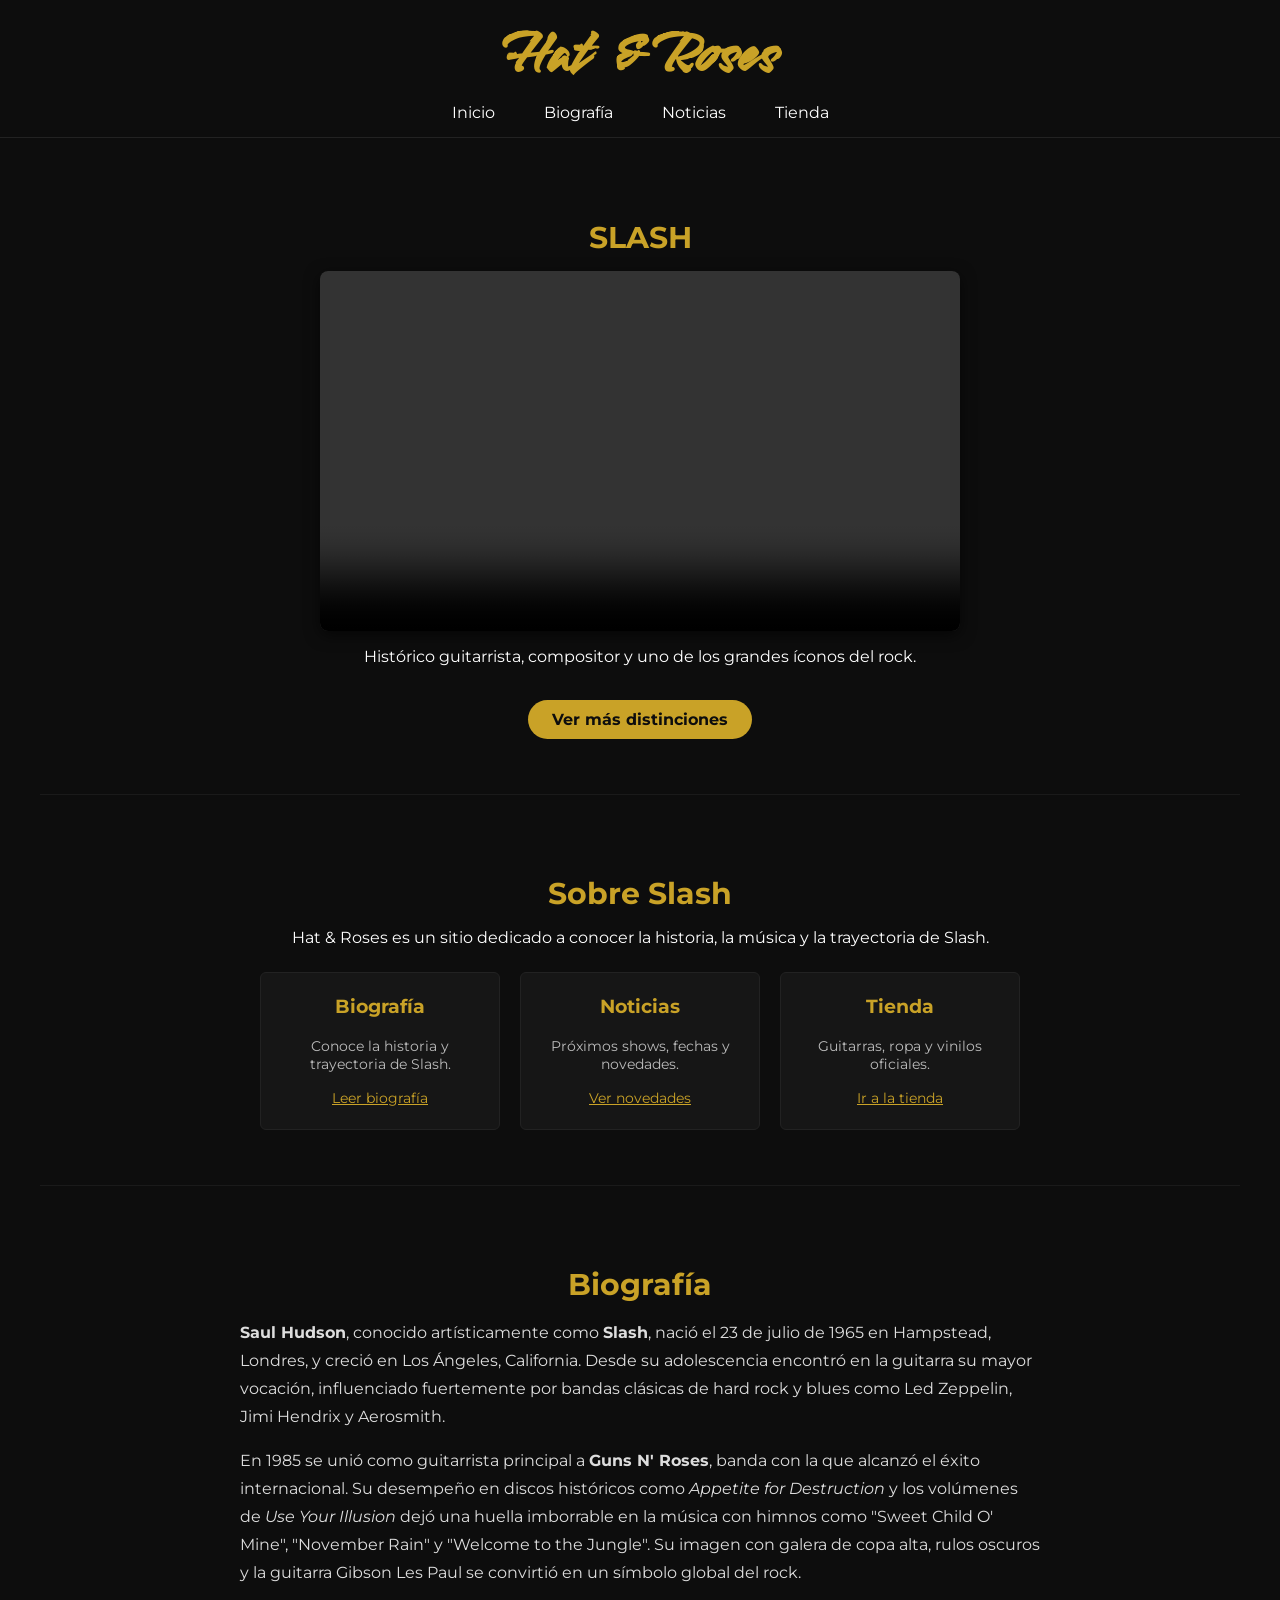
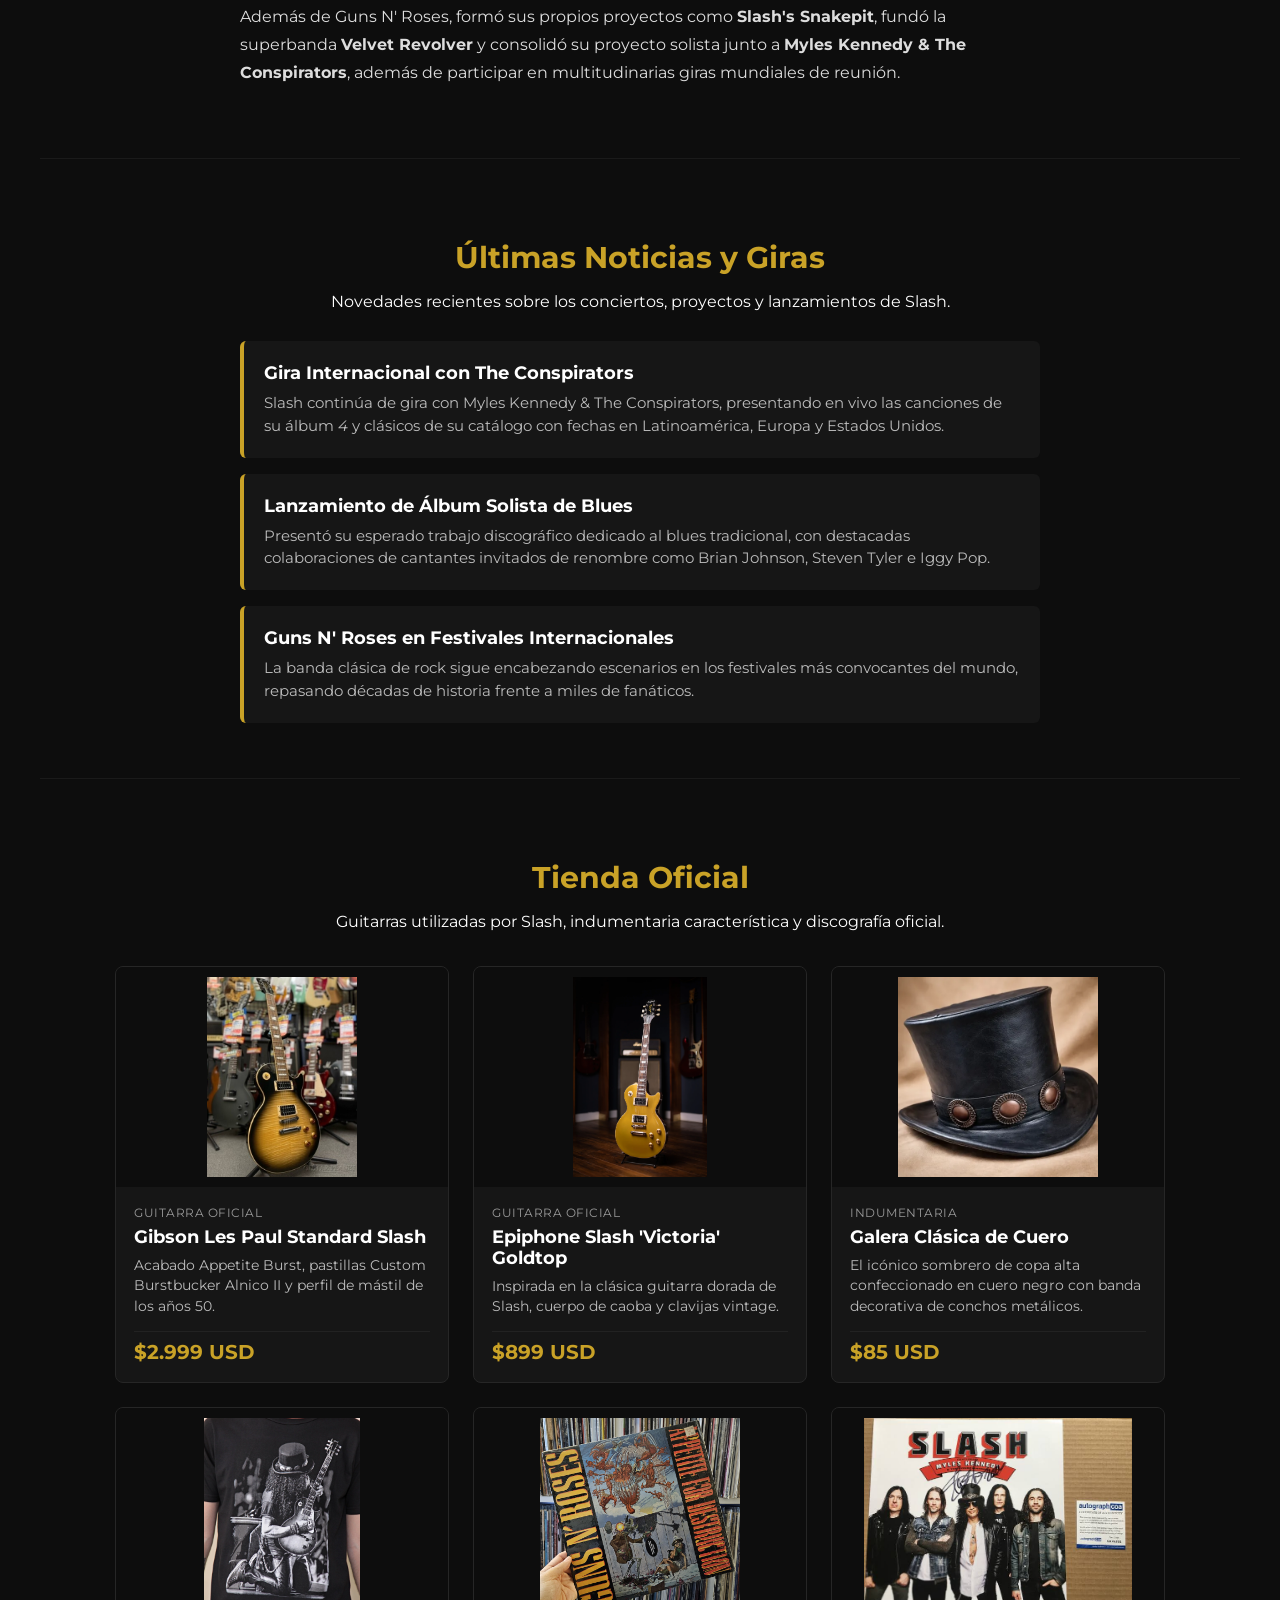
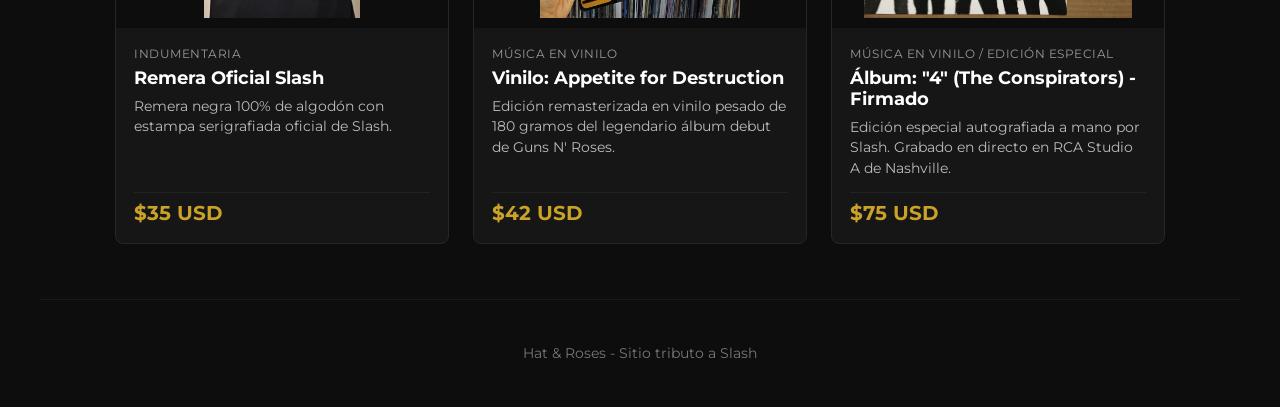
<file: Wordpress/index.html>
<!DOCTYPE html>
<html lang="es">
<head>
    <meta charset="UTF-8">
    <meta name="viewport" content="width=device-width, initial-scale=1.0">
    
    <!-- Nombre que aparece en la pestaña del navegador -->
    <title>Hat & Roses</title>
    
    <!-- Metadatos para buscadores (Google, Safari, Chrome, etc.) -->
    <meta name="title" content="Hat & Roses">
    <meta name="description" content="Hat & Roses - Sitio web dedicado a la historia, música, trayectoria, noticias y tienda oficial de Slash.">
    <meta name="author" content="Hat & Roses">
    <meta name="application-name" content="Hat & Roses">
    <meta name="apple-mobile-web-app-title" content="Hat & Roses">
    
    <!-- Datos para redes sociales y vistas previas de enlaces -->
    <meta property="og:site_name" content="Hat & Roses">
    <meta property="og:title" content="Hat & Roses">
    <meta property="og:description" content="Historia, música, noticias y tienda oficial de Slash.">
    <meta property="og:image" content="slash.jpg">

    <!-- Ícono de la pestaña (Favicon usando la galera) -->
    <link rel="icon" type="image/webp" href="galera.webp">

    <link rel="stylesheet" type="text/css" href="./estilos.css">
</head>

<body>
    <header>
        <h1 class="titulo">Hat & Roses</h1>
        <nav> 
            <ul> 
                <li><a href="#inicio">Inicio</a></li>
                <li><a href="#biografia">Biografía</a></li>
                <li><a href="#noticias">Noticias</a></li>
                <li><a href="#tienda">Tienda</a></li>
            </ul>
        </nav>
    </header>

    <!-- Sección Inicio con Video -->
    <section id="inicio">
        <h2>SLASH</h2>
        <div class="video-contenedor">
            <video controls class="video-responsive">
                <source src="video.mp4" type="video/mp4">
                Tu navegador no soporta la reproducción de video.
            </video>
        </div>
        <p>Histórico guitarrista, compositor y uno de los grandes íconos del rock.</p>

        <a href="#distinciones" id="btn-ver-mas" class="boton-vermas">Ver más distinciones</a>
    </section>

    <!-- Sección Sobre Slash / Acceso Rápido -->
    <section>
        <h2>Sobre Slash</h2>
        <p>Hat & Roses es un sitio dedicado a conocer la historia, la música y la trayectoria de Slash.</p>

        <div class="explora-contenedor">
            <div class="explora-card">
                <h3>Biografía</h3>
                <p>Conoce la historia y trayectoria de Slash.</p>
                <a href="#biografia" class="link-seccion">Leer biografía</a>
            </div>

            <div class="explora-card">
                <h3>Noticias</h3>
                <p>Próximos shows, fechas y novedades.</p>
                <a href="#noticias" class="link-seccion">Ver novedades</a>
            </div>

            <div class="explora-card"> 
                <h3>Tienda</h3>
                <p>Guitarras, ropa y vinilos oficiales.</p>
                <a href="#tienda" class="link-seccion">Ir a la tienda</a>
            </div>
        </div>
    </section>

    <!-- Sección Biografía -->
    <section id="biografia">
        <h2>Biografía</h2>
        <div class="bio-texto">
            <p><strong>Saul Hudson</strong>, conocido artísticamente como <strong>Slash</strong>, nació el 23 de julio de 1965 en Hampstead, Londres, y creció en Los Ángeles, California. Desde su adolescencia encontró en la guitarra su mayor vocación, influenciado fuertemente por bandas clásicas de hard rock y blues como Led Zeppelin, Jimi Hendrix y Aerosmith.</p>
            
            <p>En 1985 se unió como guitarrista principal a <strong>Guns N' Roses</strong>, banda con la que alcanzó el éxito internacional. Su desempeño en discos históricos como <em>Appetite for Destruction</em> y los volúmenes de <em>Use Your Illusion</em> dejó una huella imborrable en la música con himnos como "Sweet Child O' Mine", "November Rain" y "Welcome to the Jungle". Su imagen con galera de copa alta, rulos oscuros y la guitarra Gibson Les Paul se convirtió en un símbolo global del rock.</p>
            
            <p>Además de Guns N' Roses, formó sus propios proyectos como <strong>Slash's Snakepit</strong>, fundó la superbanda <strong>Velvet Revolver</strong> y consolidó su proyecto solista junto a <strong>Myles Kennedy & The Conspirators</strong>, además de participar en multitudinarias giras mundiales de reunión.</p>
        </div>
    </section>

    <!-- Sección Noticias y Giras -->
    <section id="noticias">
        <h2>Últimas Noticias y Giras</h2>
        <p>Novedades recientes sobre los conciertos, proyectos y lanzamientos de Slash.</p>

        <div class="noticias-lista">
            <article class="noticia-item">
                <h3>Gira Internacional con The Conspirators</h3>
                <p>Slash continúa de gira con Myles Kennedy & The Conspirators, presentando en vivo las canciones de su álbum <em>4</em> y clásicos de su catálogo con fechas en Latinoamérica, Europa y Estados Unidos.</p>
            </article>

            <article class="noticia-item">
                <h3>Lanzamiento de Álbum Solista de Blues</h3>
                <p>Presentó su esperado trabajo discográfico dedicado al blues tradicional, con destacadas colaboraciones de cantantes invitados de renombre como Brian Johnson, Steven Tyler e Iggy Pop.</p>
            </article>

            <article class="noticia-item">
                <h3>Guns N' Roses en Festivales Internacionales</h3>
                <p>La banda clásica de rock sigue encabezando escenarios en los festivales más convocantes del mundo, repasando décadas de historia frente a miles de fanáticos.</p>
            </article>
        </div>
    </section>

    <!-- Sección Tienda Oficial -->
    <section id="tienda">
        <h2>Tienda Oficial</h2>
        <p>Guitarras utilizadas por Slash, indumentaria característica y discografía oficial.</p>

        <div class="tienda-grid">
            <!-- Gibson -->
            <div class="producto-card">
                <div class="producto-img-container">
                    <img src="gibson.jpg" alt="Gibson Les Paul Standard Slash" class="producto-img" loading="lazy">
                </div>
                <div class="producto-info">
                    <span class="etiqueta-categoria">Guitarra Oficial</span>
                    <h3>Gibson Les Paul Standard Slash</h3>
                    <p>Acabado Appetite Burst, pastillas Custom Burstbucker Alnico II y perfil de mástil de los años 50.</p>
                    <span class="precio">$2.999 USD</span>
                </div>
            </div>

            <!-- Epiphone -->
            <div class="producto-card">
                <div class="producto-img-container">
                    <img src="victoria.jpg" alt="Epiphone Slash Victoria Goldtop" class="producto-img" loading="lazy">
                </div>
                <div class="producto-info">
                    <span class="etiqueta-categoria">Guitarra Oficial</span>
                    <h3>Epiphone Slash 'Victoria' Goldtop</h3>
                    <p>Inspirada en la clásica guitarra dorada de Slash, cuerpo de caoba y clavijas vintage.</p>
                    <span class="precio">$899 USD</span>
                </div>
            </div>

            <!-- Galera -->
            <div class="producto-card">
                <div class="producto-img-container">
                    <img src="galera.webp" alt="Galera Clásica de Cuero" class="producto-img" loading="lazy">
                </div>
                <div class="producto-info">
                    <span class="etiqueta-categoria">Indumentaria</span>
                    <h3>Galera Clásica de Cuero</h3>
                    <p>El icónico sombrero de copa alta confeccionado en cuero negro con banda decorativa de conchos metálicos.</p>
                    <span class="precio">$85 USD</span>
                </div>
            </div>

            <!-- Remera Oficial Slash -->
            <div class="producto-card">
                <div class="producto-img-container">
                    <img src="remera.webp" alt="Remera Oficial Slash" class="producto-img" loading="lazy">
                </div>
                <div class="producto-info">
                    <span class="etiqueta-categoria">Indumentaria</span>
                    <h3>Remera Oficial Slash</h3>
                    <p>Remera negra 100% de algodón con estampa serigrafiada oficial de Slash.</p>
                    <span class="precio">$35 USD</span>
                </div>
            </div>

            <!-- Vinilo Appetite -->
            <div class="producto-card">
                <div class="producto-img-container">
                    <img src="vinilo.jpeg" alt="Vinilo Appetite for Destruction" class="producto-img" loading="lazy">
                </div>
                <div class="producto-info">
                    <span class="etiqueta-categoria">Música en Vinilo</span>
                    <h3>Vinilo: Appetite for Destruction</h3>
                    <p>Edición remasterizada en vinilo pesado de 180 gramos del legendario álbum debut de Guns N' Roses.</p>
                    <span class="precio">$42 USD</span>
                </div>
            </div>

            <!-- Álbum 4 Firmado -->
            <div class="producto-card">
                <div class="producto-img-container">
                    <img src="vilio firmado.jpeg" alt="Álbum 4 The Conspirators Firmado" class="producto-img" loading="lazy">
                </div>
                <div class="producto-info">
                    <span class="etiqueta-categoria">Música en Vinilo / Edición Especial</span>
                    <h3>Álbum: "4" (The Conspirators) - Firmado</h3>
                    <p>Edición especial autografiada a mano por Slash. Grabado en directo en RCA Studio A de Nashville.</p>
                    <span class="precio">$75 USD</span>
                </div>
            </div>
        </div>
    </section>

    <!-- Sección Distinciones y Premios -->
    <section id="distinciones">
        <h2>Distinciones y Premios de Slash</h2>
        <p>Reconocimientos internacionales por su virtuosismo y trayectoria en el rock.</p>

        <div class="premios-grid">
            <div class="premio-card">
                <h3>🏆 Salón de la Fama del Rock and Roll</h3>
                <p>Inducido en 2012 junto a Guns N' Roses durante su primer año de elegibilidad.</p>
            </div>

            <div class="premio-card">
                <h3>⭐ Paseo de la Fama de Hollywood</h3>
                <p>Estrella oficial en el legendario Hollywood Walk of Fame (Hollywood Blvd).</p>
            </div>

            <div class="premio-card">
                <h3>🎸 Premio Grammy (2005)</h3>
                <p>Ganador al "Mejor Desempeño de Hard Rock" con Velvet Revolver por el tema <em>Slither</em>.</p>
            </div>

            <div class="premio-card">
                <h3>🎶 Mejor Solo de Guitarra de la Historia</h3>
                <p>Votado por la revista <em>Total Guitar</em> por el riff y solo de <em>Sweet Child O' Mine</em>.</p>
            </div>

            <div class="premio-card">
                <h3>🎖️ Top Guitarristas de la Historia</h3>
                <p>Reconocido por la revista <em>TIME</em> como el segundo mejor guitarrista eléctrico de todos los tiempos.</p>
            </div>

            <div class="premio-card">
                <h3>👑 Embajador Global de Gibson</h3>
                <p>Primer Embajador de Marca Global en toda la historia de la compañía de guitarras Gibson.</p>
            </div>
        </div>
    </section>
   
    <footer> 
        <p>Hat & Roses - Sitio tributo a Slash</p>
    </footer>

    <script src="./Funciones.js"></script>
</body>
</html>
</file>
<file: Wordpress/estilos.css>
@import url('https://fonts.googleapis.com/css2?family=Montserrat:ital,wght@0,100..900;1,100..900&family=Smooch&display=swap'); 

/* Configuración básica y reseteo */
* {
    box-sizing: border-box;
}

html {
    scroll-behavior: smooth;
}

body { 
    font-family: 'Montserrat', sans-serif;
    background-color: #0D0D0D;
    margin: 0;
    color: #FFFFFF;
    overflow-x: hidden;
    width: 100%;
}

/* Encabezado y Navegación */
header {
    background-color: #0D0D0D;
    padding: 25px 15px 15px;
    text-align: center;
    border-bottom: 1px solid #222222;
}

h1 { 
    color: #C9A227;
    margin: 0;
    font-family: 'Smooch', cursive;
    font-size: clamp(2.4rem, 6vw, 3.6rem);
    line-height: 1.1;
}

h2 {
    color: #C9A227;
    font-size: clamp(1.4rem, 4vw, 1.9rem);
    margin-bottom: 15px;
}

nav {
    margin-top: 15px;
    display: flex;
    justify-content: center;
    align-items: center;
}

nav ul {
    list-style: none;
    padding: 0;
    margin: 0;
    display: flex;
    justify-content: center;
    align-items: center;
    flex-wrap: wrap;
    gap: 15px 25px;
}

nav li {
    display: inline-block;
}

nav a { 
    color: #FFFFFF;
    margin: 0;
    text-decoration: none;
    font-size: 1rem;
    padding: 6px 12px;
    transition: color 0.2s ease;
}

nav a:hover {
    color: #C9A227;
}

/* Secciones generales */
section { 
    padding: 55px 20px;
    text-align: center;
    border-bottom: 1px solid #1a1a1a;
    max-width: 1200px;
    margin: 0 auto;
}

/* Video Responsivo */
.video-contenedor {
    width: 100%;
    max-width: 640px;
    margin: 0 auto 15px;
}

.video-responsive {
    width: 100%;
    height: auto;
    aspect-ratio: 16 / 9;
    border-radius: 8px;
    background-color: #000000;
    box-shadow: 0 4px 15px rgba(0, 0, 0, 0.6);
    display: block;
}

/* Botón Ver Más */
.boton-vermas {
    display: inline-block;
    margin-top: 18px;
    padding: 10px 24px;
    background-color: #C9A227;
    color: #0D0D0D;
    font-weight: 700;
    text-decoration: none;
    border-radius: 20px;
    cursor: pointer;
    transition: background-color 0.2s ease, transform 0.2s ease;
}

.boton-vermas:hover {
    background-color: #e5b92e;
    transform: scale(1.03);
}

/* Sección Biografía */
.bio-texto {
    max-width: 800px;
    margin: 0 auto;
    text-align: left;
    line-height: 1.75;
    color: #dddddd;
    font-size: 1rem;
}

.bio-texto p {
    margin-bottom: 16px;
}

/* Sección Noticias */
.noticias-lista {
    max-width: 800px;
    margin: 30px auto 0;
    display: flex;
    flex-direction: column;
    gap: 16px;
    text-align: left;
}

.noticia-item {
    background-color: #161616;
    padding: 20px;
    border-radius: 6px;
    border-left: 4px solid #C9A227;
}

.noticia-item h3 {
    color: #FFFFFF;
    margin-top: 0;
    margin-bottom: 8px;
    font-size: 1.15rem;
}

.noticia-item p {
    color: #bbbbbb;
    margin: 0;
    line-height: 1.5;
    font-size: 0.95rem;
}

/* Sección Tienda */
.tienda-grid {
    display: grid;
    grid-template-columns: repeat(3, 1fr);
    gap: 24px;
    max-width: 1050px;
    margin: 35px auto 0;
    text-align: left;
}

.producto-card {
    background-color: #161616;
    border-radius: 8px;
    border: 1px solid #262626;
    overflow: hidden;
    display: flex;
    flex-direction: column;
    transition: transform 0.2s ease, border-color 0.2s ease;
}

.producto-card:hover {
    transform: translateY(-4px);
    border-color: #C9A227;
}

.producto-img-container {
    width: 100%;
    height: 220px;
    background-color: #0d0d0d;
    overflow: hidden;
    display: flex;
    align-items: center;
    justify-content: center;
    padding: 10px;
}

.producto-img {
    max-width: 100%;
    max-height: 100%;
    object-fit: contain;
    display: block;
    transition: transform 0.3s ease;
}

.producto-card:hover .producto-img {
    transform: scale(1.05);
}

.producto-info {
    padding: 18px;
    display: flex;
    flex-direction: column;
    flex-grow: 1;
}

.etiqueta-categoria {
    display: inline-block;
    font-size: 0.75rem;
    color: #999999;
    text-transform: uppercase;
    letter-spacing: 0.5px;
    margin-bottom: 6px;
}

.producto-info h3 {
    color: #FFFFFF;
    margin: 0 0 8px;
    font-size: 1.1rem;
}

.producto-info p {
    color: #bbbbbb;
    margin: 0 0 14px;
    line-height: 1.45;
    font-size: 0.88rem;
    flex-grow: 1;
}

.precio {
    color: #C9A227;
    font-size: 1.25rem;
    font-weight: 700;
    margin-top: auto;
    padding-top: 8px;
    border-top: 1px solid #222222;
}

/* Explora el sitio */
.explora-contenedor {
    display: flex;
    justify-content: center;
    gap: 20px;
    flex-wrap: wrap;
    margin-top: 25px;
}

.explora-card {
    background-color: #161616;
    padding: 22px;
    border-radius: 6px;
    width: 240px;
    text-align: center;
    border: 1px solid #222222;
}

.explora-card h3 {
    color: #C9A227;
    margin-top: 0;
}

.explora-card p {
    color: #bbbbbb;
    font-size: 0.9rem;
    margin-bottom: 15px;
}

.link-seccion {
    color: #C9A227;
    text-decoration: underline;
    font-size: 0.9rem;
}

/* Sección Distinciones */
#distinciones {
    display: none;
    background-color: #121212;
    padding: 60px 20px;
}

#distinciones.visible {
    display: block;
}

.premios-grid {
    display: grid;
    grid-template-columns: repeat(3, 1fr);
    gap: 20px;
    max-width: 1050px;
    margin: 35px auto 0;
    text-align: left;
}

.premio-card {
    background: #1a1a1a;
    border-left: 4px solid #C9A227;
    padding: 20px;
    border-radius: 6px;
}

.premio-card h3 {
    color: #C9A227;
    margin-top: 0;
    font-size: 1.1rem;
    margin-bottom: 8px;
}

.premio-card p {
    color: #cccccc;
    font-size: 0.9rem;
    line-height: 1.5;
    margin: 0;
}

footer {
    padding: 30px;
    text-align: center;
    color: #777777;
    font-size: 0.9rem;
}

/* ========================================================
   DISEÑO RESPONSIVO (Computadoras, Tablets y Celulares)
   ======================================================== */

/* TABLETS (Pantallas medianas: 601px hasta 991px) */
@media screen and (max-width: 991px) {
    section {
        padding: 45px 20px;
    }

    .tienda-grid,
    .premios-grid {
        grid-template-columns: repeat(2, 1fr);
        gap: 18px;
    }

    .explora-card {
        width: calc(50% - 15px);
        min-width: 200px;
    }
}

/* CELULARES (Pantallas pequeñas: hasta 600px) */
@media screen and (max-width: 600px) {
    header {
        padding: 20px 10px 12px;
    }

    nav ul {
        gap: 10px 15px;
    }

    nav a {
        font-size: 0.9rem;
        padding: 5px 8px;
    }

    section {
        padding: 35px 15px;
    }

    .tienda-grid,
    .premios-grid {
        grid-template-columns: 1fr;
        gap: 18px;
    }

    .explora-card {
        width: 100%;
        max-width: 320px;
    }

    .bio-texto {
        font-size: 0.95rem;
        line-height: 1.65;
    }

    .producto-img-container {
        height: 180px;
    }
}
</file>
